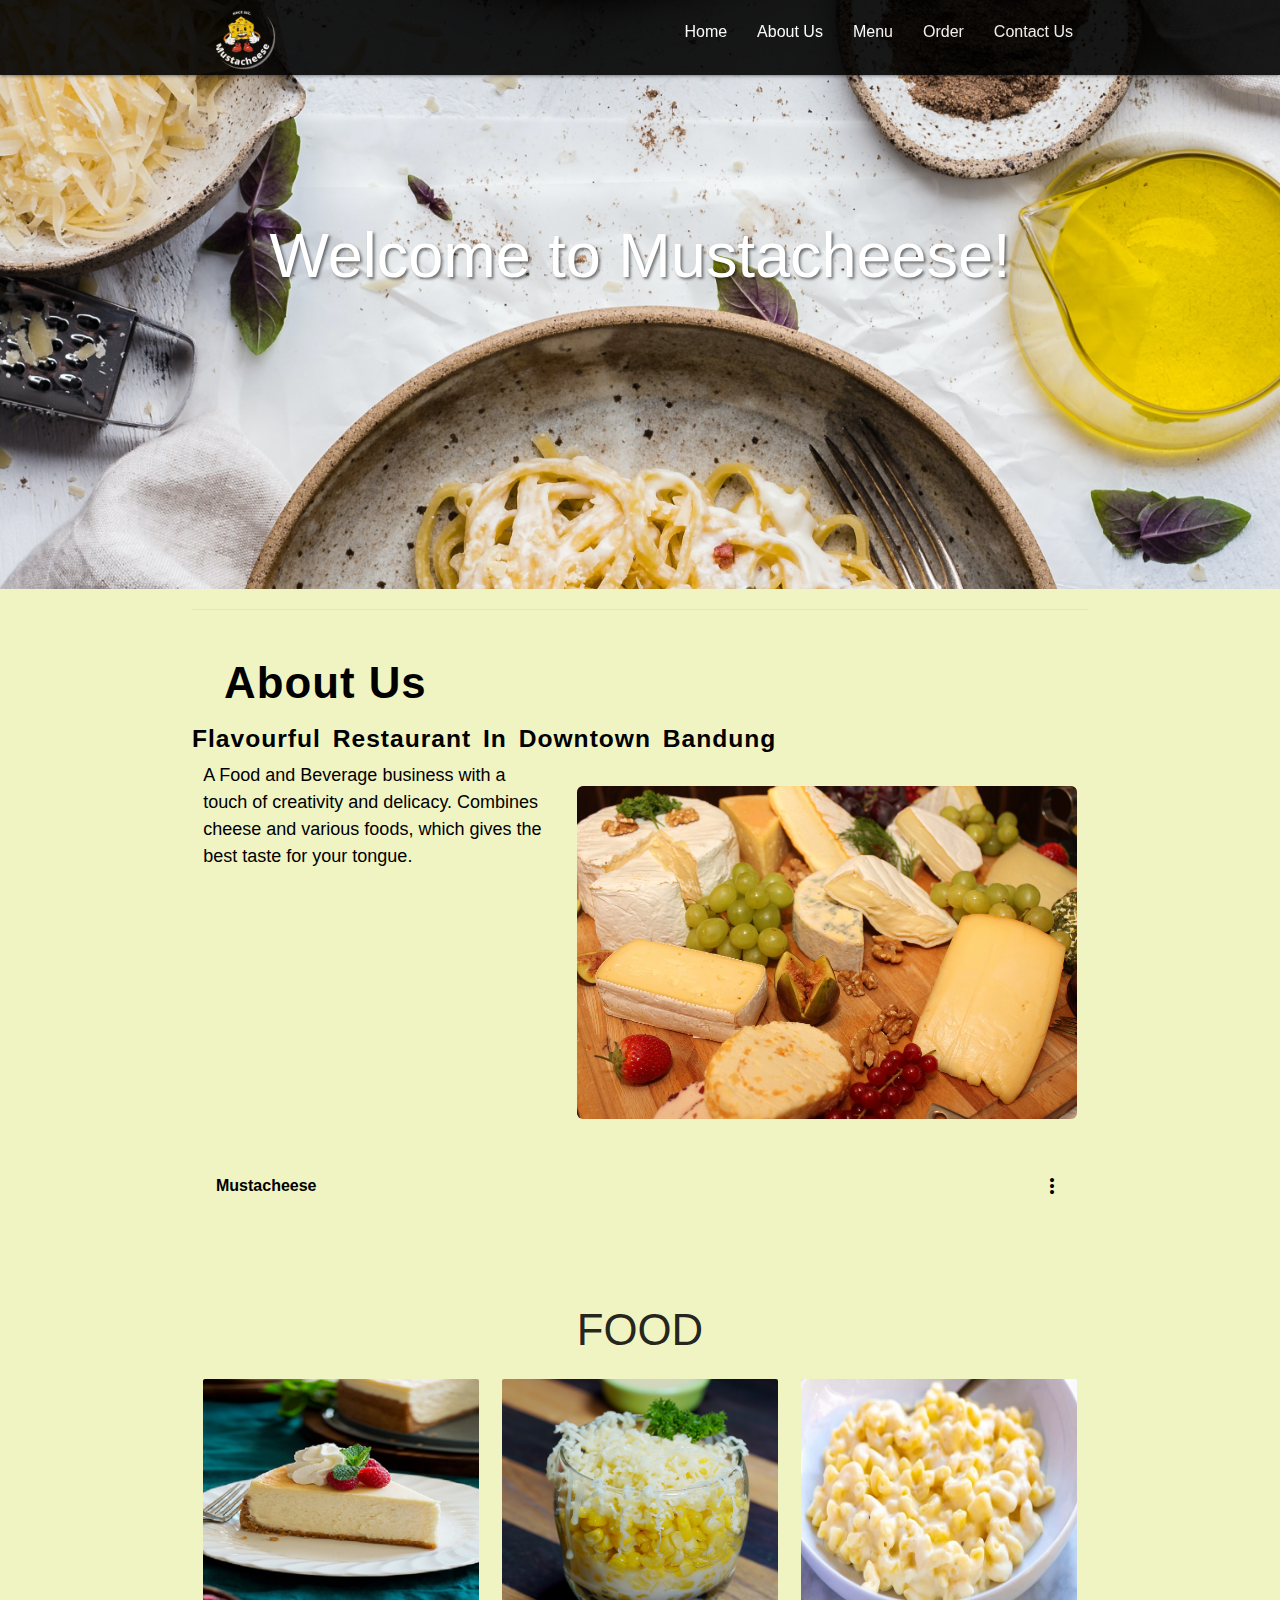
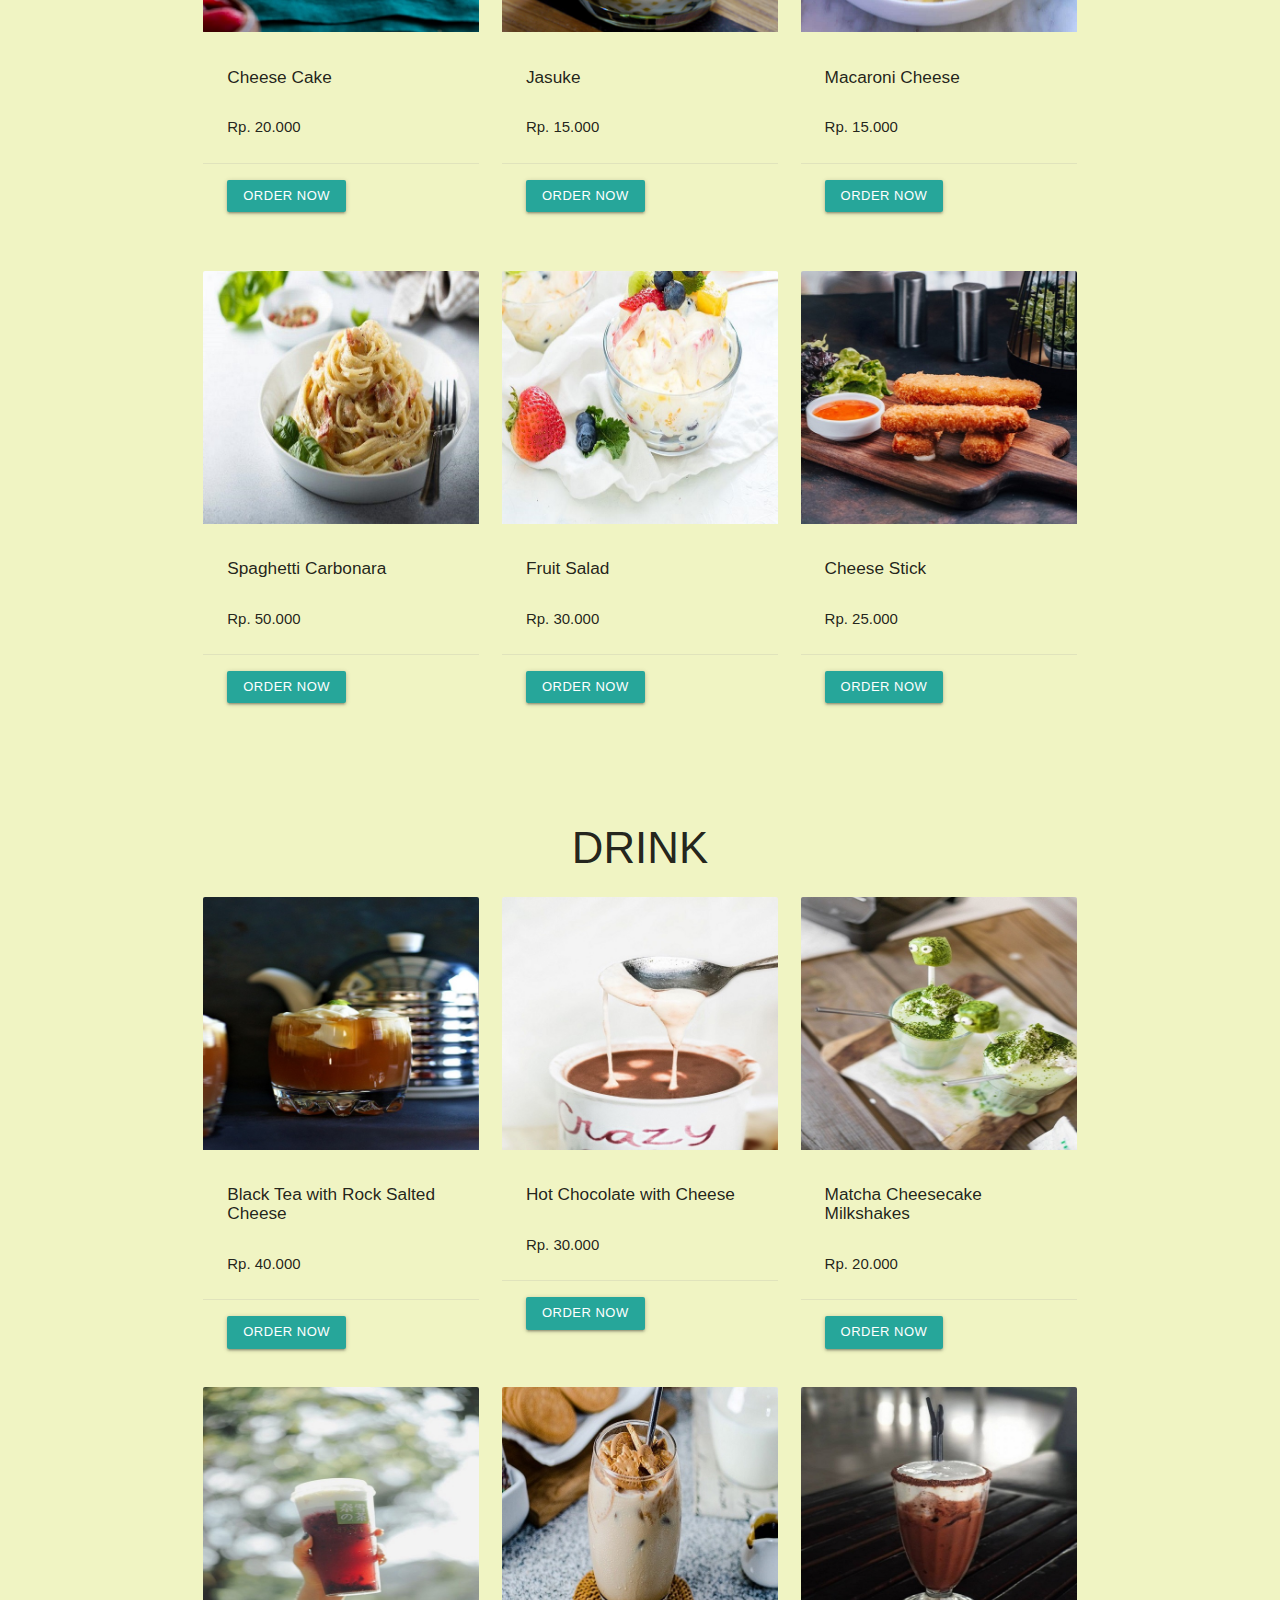
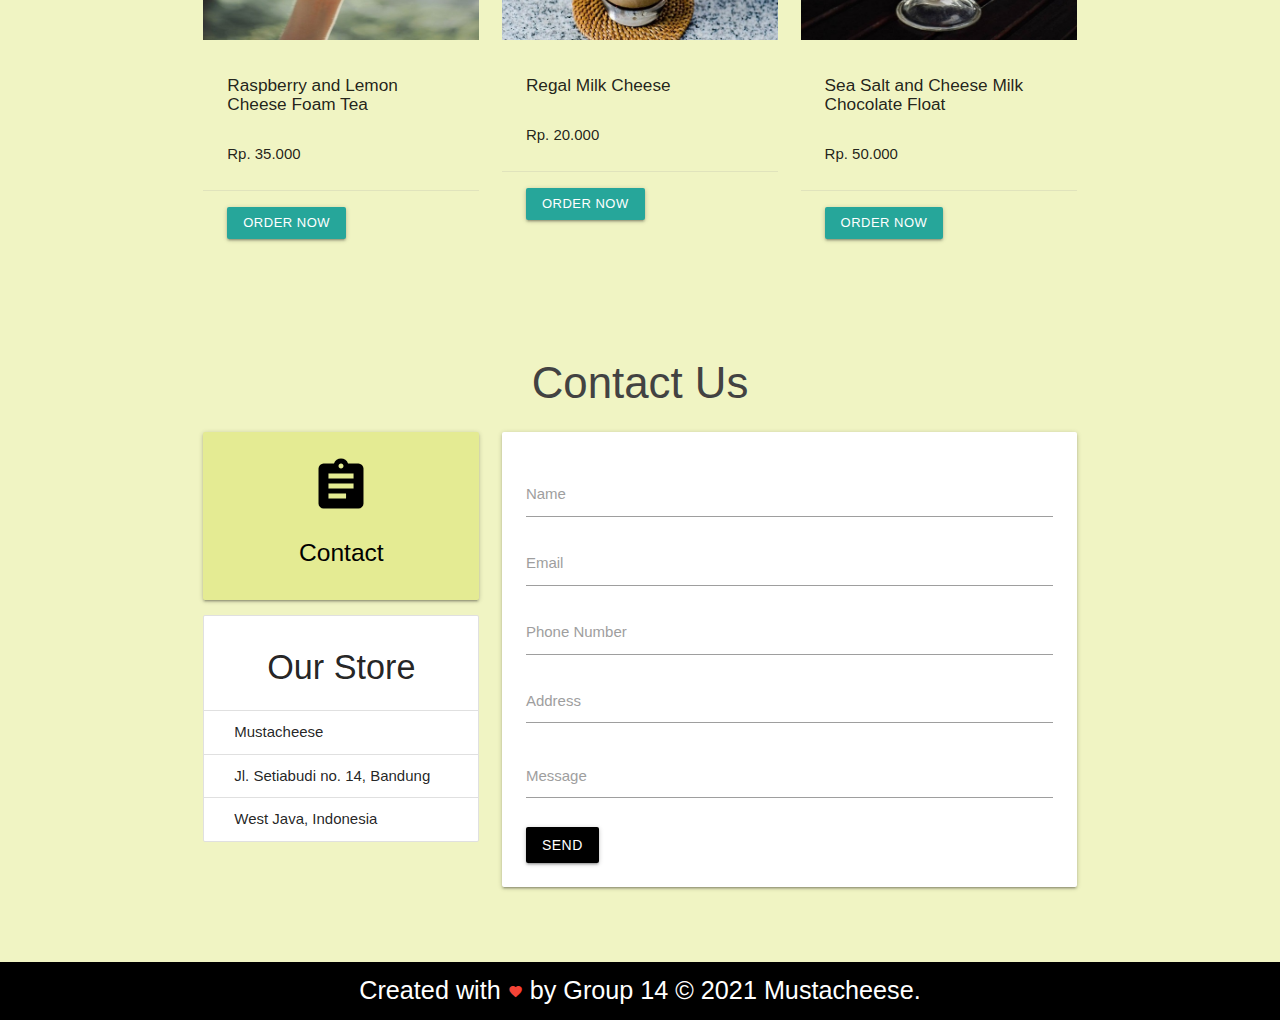
<file: index.html>
<!DOCTYPE html>
<html>
  <head>
    <!--Import Google Icon Font-->
    <link href="https://fonts.googleapis.com/icon?family=Material+Icons" rel="stylesheet" />
    <!--Import materialize.css-->
    <link type="text/css" rel="stylesheet" href="css/materialize.min.css" media="screen,projection" />
    <!-- My CSS -->
    <link rel="stylesheet" href="css/style.css" />
    <!--Let browser know website is optimized for mobile-->
    <meta name="viewport" content="width=device-width, initial-scale=1.0" />
    <title>Mustacheese | Website</title>
  </head>

  <body id="home" class="scrollspy">

    <!-- Start Navbar -->
    <div class="navbar-fixed">
      <nav class="black">
        <div class="container">
          <div class="nav-wrapper">
            <a href="#!" class="brand-logo"><img src="assets/img/logo.png" alt=""></a>
            <a href="#" data-target="mobile-nav" class="sidenav-trigger"><i class="material-icons">menu</i></a>
            <ul class="right hide-on-med-and-down list">
              <li><a href="#home">Home</a></li>
              <li><a href="#about">About Us</a></li>
              <li><a href="#menu">Menu</a></li>
              <li><a href="order.html">Order</a></li>
              <li><a href="#contact">Contact Us</a></li>
            </ul>
          </div>
        </div>
      </nav>
    </div>
    <!-- End Navbar -->
    <!-- Start Sidenav -->
    <ul class="sidenav" id="mobile-nav">
      <li><a href="#home">Home</a></li>
      <li><a href="#about">About Us</a></li>
      <li><a href="#menu">Menu</a></li>
      <li><a href="order.html">Order</a></li>
      <li><a href="#contact">Contact Us</a></li>
    </ul>
    <!-- End Sidenav -->


    <!-- Start Slider -->
    <div class="slider">
      <ul class="slides">
        <li>
          <img src="assets/img/home1.jpg"> 
          <div class="caption">
            <h1>Welcome to Mustacheese!</h1>
          </div>
        </li>
        <li>
          <img src="assets/img/home2.jpg"> 
          <div class="caption">
            <h1>Creativity and Delicacy</h1>
          </div>
        </li>
        <li>
          <img src="assets/img/home3.jpg"> 
          <div class="caption">
            <h1>With Cheese But Not Cheesy</h1>
          </div>
        </li>
      </ul>
    </div>
    <div class="container">
      <div class="divider"></div>
    </div>
    <!-- End Slider -->
    

    <!-- Start About Us -->
    <div id="about" class="scrollspy">
      <div class="container">
          <div class="about-header">
              <h3>About Us</h3>
              <h5>Flavourful Restaurant In Downtown Bandung</h5>
          </div>
          <div class="card lime lighten-4">
              <div class="about-content waves-effect waves-block waves-light">
                  <div class="row activator">
                      <div class="col m5 s12">
                          <p>A Food and Beverage business with a touch of creativity and delicacy. Combines cheese and various foods, which gives the best taste for your tongue.</p>
                      </div>
                      <div class="col m7 s12">
                        <img src="assets/img/about.jpg" alt="">
                      </div>
                  </div>
              </div>
              <div class="card-content">
                  <span class="card-title activator white-text text-darken-4"><p>Mustacheese</p><i class="material-icons right">more_vert</i></span>
              </div>
              <div class="card-reveal">
                  <span class="card-title grey-text text-darken-4"><i class="material-icons right">close</i></span>
                  <p>Let me introduce you, <b>Mustacheese!</b></p>
                  <p>Founded in Bandung 2021.<br>A Food and Beverage business with a touch of creativity and delicacy. Combines cheese and various foods, which gives the best taste for your tongue.</h5>
                  <p>Mustacheese comes with the motto "With Cheese But Not Cheesy" which means a restaurant that serves cheese as main ingredient without compromising the taste and appearance and far from being cheesy.</p>
                  <p>Taste the deliciousness and get ready to become a cheese lover!</p>
              </div>
          </div>
      </div>
    </div>
    <!-- End About Us -->


    <!-- Start Menu -->
    <!-- FOOD -->
    <section id="menu" class="food scrollspy">
    <div class="container">
      <h3 class="center">FOOD</h3>
      <div class="row">
        <div class="col s12 m4">
          <div class="card lime lighten-4">
            <div class="card-image">
              <img src="assets/img/Makanan/1.jpg"class="responsive-img materialboxed">
            </div>
            <div class="card-content">
              <h6>Cheese Cake</h6>
              <p><br>Rp. 20.000</p>
            </div>
            <div class="card-action">
              <a href="order.html" class="waves-effect waves-light btn-small">Order now</a>
            </div>
          </div>
        </div>
        <div class="col s12 m4">
          <div class="card lime lighten-4">
            <div class="card-image">
              <img src="assets/img/Makanan/2.png" class="responsive-img materialboxed">
            </div>
            <div class="card-content">
              <h6>Jasuke</h6>
              <p><br>Rp. 15.000</p>
            </div>
            <div class="card-action">
              <a href="order.html" class="waves-effect waves-light btn-small">Order now</a>
            </div>
          </div>
        </div>
        <div class="col s12 m4">
          <div class="card lime lighten-4">
            <div class="card-image">
              <img src="assets/img/Makanan/3.jpg" class="responsive-img materialboxed">
            </div>
            <div class="card-content">
              <h6>Macaroni Cheese</h6>
              <p><br>Rp. 15.000</p>
            </div>
            <div class="card-action">
              <a href="order.html" class="waves-effect waves-light btn-small">Order now</a>
            </div>
          </div>
        </div>
      </div>
      <div class="row">
        <div class="col s12 m4">
          <div class="card lime lighten-4">
            <div class="card-image">
              <img src="assets/img/Makanan/4.jpg"class="responsive-img materialboxed">
            </div>
            <div class="card-content">
              <h6>Spaghetti Carbonara</h6>
              <p><br>Rp. 50.000</p>
            </div>
            <div class="card-action">
              <a href="order.html" class="waves-effect waves-light btn-small">Order now</a>
            </div>
          </div>
        </div>
        <div class="col s12 m4">
          <div class="card lime lighten-4">
            <div class="card-image">
              <img src="assets/img/Makanan/5.jpg" class="responsive-img materialboxed">
            </div>
            <div class="card-content">
              <h6>Fruit Salad</h6>
              <p><br>Rp. 30.000</p>
            </div>
            <div class="card-action">
              <a href="order.html" class="waves-effect waves-light btn-small">Order now</a>
            </div>
          </div>
        </div>
        <div class="col s12 m4">
          <div class="card lime lighten-4">
            <div class="card-image">
              <img src="assets/img/Makanan/6.jpg" class="responsive-img materialboxed">
            </div>
            <div class="card-content">
              <h6>Cheese Stick</h6>
              <p><br>Rp. 25.000</p>
            </div>
            <div class="card-action">
              <a href="order.html" class="waves-effect waves-light btn-small">Order now</a>
            </div>
          </div>
        </section>

    <!-- Drink -->
    <section id="drink" class="drink scrollspy">
    <div class="container">
    <h3 class="center">DRINK</h3>
      <div class="row">
        <div class="col s12 m4">
          <div class="card lime lighten-4">
            <div class="card-image">
              <img src="assets/img/Minuman/1.jpg" class="responsive-img materialboxed">
            </div>
            <div class="card-content">
              <h6>Black Tea with Rock Salted Cheese</h6>
              <p><br>Rp. 40.000</p>
            </div>
            <div class="card-action">
              <a href="order.html" class="waves-effect waves-light btn-small">Order now</a>
            </div>
          </div>
        </div>
        <div class="col s12 m4">
          <div class="card lime lighten-4">
            <div class="card-image">
              <img src="assets/img/Minuman/2.jpg" class="responsive-img materialboxed">
            </div>
            <div class="card-content">
              <h6>Hot Chocolate with Cheese</h6>
              <p><br>Rp. 30.000</p>
            </div>
            <div class="card-action">
              <a href="order.html" class="waves-effect waves-light btn-small">Order now</a>
            </div>
          </div>
        </div>
        <div class="col s12 m4">
          <div class="card lime lighten-4">
            <div class="card-image">
              <img src="assets/img/Minuman/3.jpg" class="responsive-img materialboxed">
            </div>
            <div class="card-content">
              <h6>Matcha Cheesecake Milkshakes</h6>
              <p><br>Rp. 20.000</p>
            </div>
            <div class="card-action">
              <a href="order.html" class="waves-effect waves-light btn-small">Order now</a>
            </div>
          </div>
        </div>
        <div class="row">
        <div class="col s12 m4">
          <div class="card lime lighten-4">
            <div class="card-image">
              <img src="assets/img/Minuman/4.jpg" class="responsive-img materialboxed">
            </div>
            <div class="card-content">
              <h6>Raspberry and Lemon Cheese Foam Tea</h6>
              <p><br>Rp. 35.000</p>
            </div>
            <div class="card-action">
              <a href="order.html" class="waves-effect waves-light btn-small">Order now</a>
            </div>
          </div>
        </div>
        <div class="col s12 m4">
          <div class="card lime lighten-4">
            <div class="card-image">
              <img src="assets/img/Minuman/5.jpg" class="responsive-img materialboxed">
            </div>
            <div class="card-content">
              <h6>Regal Milk Cheese</h6>
              <p><br>Rp. 20.000</p>
            </div>
            <div class="card-action">
              <a href="order.html" class="waves-effect waves-light btn-small">Order now</a>
            </div>
          </div>
        </div>
        <div class="col s12 m4">
          <div class="card lime lighten-4">
            <div class="card-image">
              <img src="assets/img/Minuman/6.jpg" class="responsive-img materialboxed">
            </div>
            <div class="card-content">
              <h6>Sea Salt and Cheese Milk Chocolate Float</h6>
              <p><br></p>Rp. 50.000
            </div>
            <div class="card-action">
              <a href="order.html" class="waves-effect waves-light btn-small">Order now</a>
            </div>
          </div>
        </div>
      </div>
    </div>
    </section>
    <!-- End Menu -->


    <!-- contact us -->
    <section id="contact" class="contact scrollspy">
      <div class="container">
        <h3 class="light grey-text text-darken-3 center">Contact Us</h3>
        <div class="row">
          <div class="col m4 s12">
            <div class="card-panel center" style="color: black; background-color: #e4eb93;">
              <i class="material-icons medium ">assignment</i>
              <h5>Contact</h5>
            </div>
            <ul class="collection with-header">
              <li class="collection-header center"><h4>Our Store</h4></li>
              <li class="collection-item">Mustacheese</li>
              <li class="collection-item">Jl. Setiabudi no. 14, Bandung</li>
              <li class="collection-item">West Java, Indonesia</li>
  
            </ul>
          </div>
  
          <div class="col m8 s12">
            <form>
              <div class="card-panel">
                <div class="input-field">
                  <input type="text" name="name" id="name" required class="validate">
                  <label for="name">Name</label>
                </div>
                <div class="input-field">
                  <input type="email" name="email" id="email" class="validate" >
                  <label for="email">Email</label>
                </div>
                <div class="input-field">
                  <input type="text" name="phone" id="phone">
                  <label for="phone">Phone Number</label>
                </div>
                <div class="input-field">
                  <textarea name="message" id="message" class="materialize-textarea"></textarea>
                  <label for="message">Address</label>
                </div>
                <div class="input-field">
                  <textarea name="message" id="message" class="materialize-textarea"></textarea>
                  <label for="message">Message</label>
                </div>
                <button type="submit" class="btn black">Send</button>
              </div>
            </form>
          </div>
        </div>
      </div>
    </section>
    <!-- end contact us -->


    <!-- Footer -->
    <footer class="black center white-text">
      <p class="flow-text">Created with <i class="tiny material-icons red-text">favorite</i> by Group 14 &copy; 2021 Mustacheese.</p>
    </footer>
    <!-- End footer -->
  

    <!--JavaScript at end of body for optimized loading-->
    <script type="text/javascript" src="js/materialize.min.js"></script>
    <script>
      const sideNav = document.querySelectorAll(".sidenav");
      M.Sidenav.init(sideNav);

      const slider = document.querySelectorAll('.slider');
      M.Slider.init(slider, {
        indicators: false,
        height: 500,
        transition: 900,
        interval: 3000
        });

      const scroll = document.querySelectorAll('.scrollspy');
      M.ScrollSpy.init(scroll, {
        scrollOffset: 50
        });

      const materialbox = document.querySelectorAll('.materialboxed');
      M.Materialbox.init(materialbox);
    </script>
  </body>
</html>
</file>
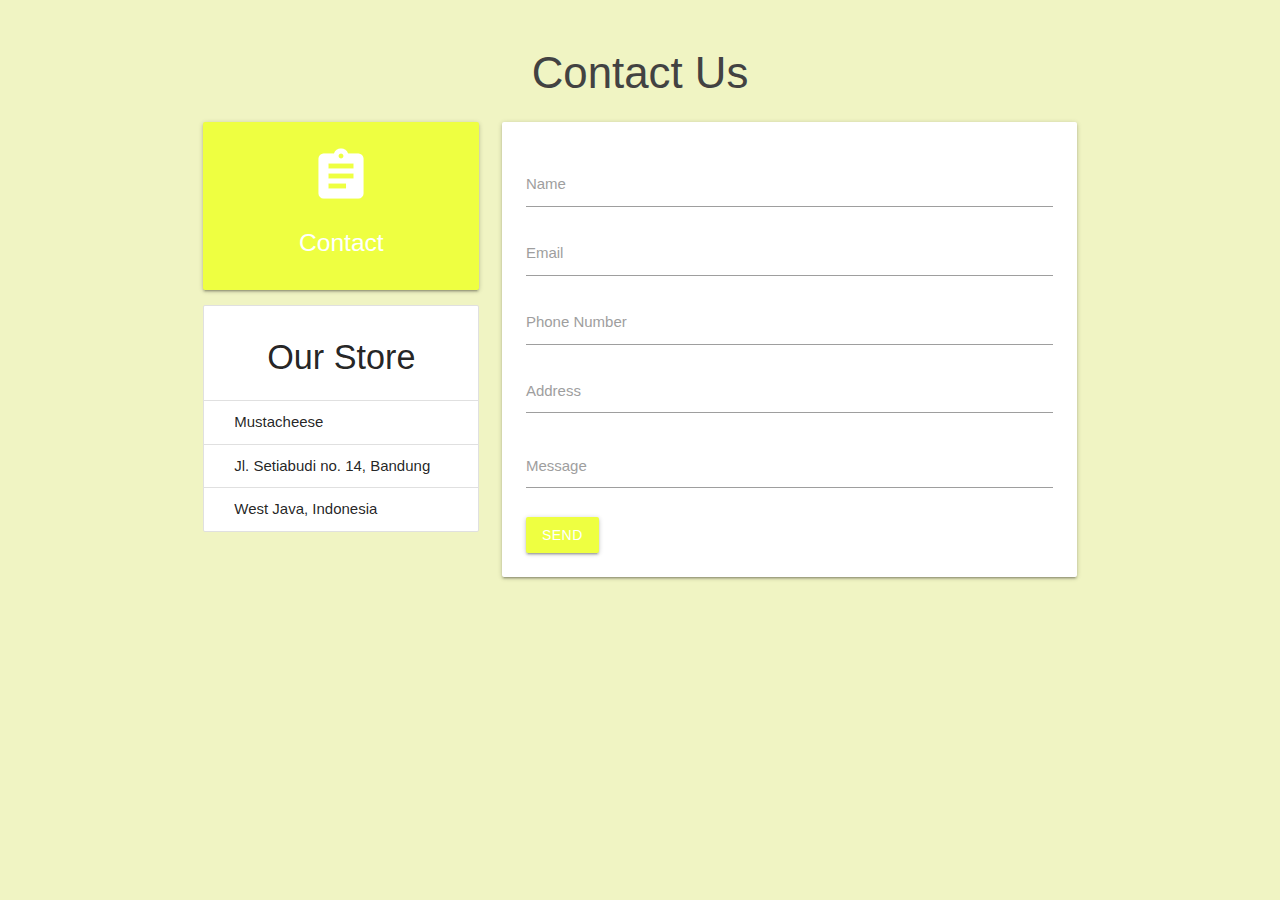
<file: contact.html>
<!DOCTYPE html>
<html lang="en">
<head>
    <!--Import Google Icon Font-->
    <link href="https://fonts.googleapis.com/icon?family=Material+Icons" rel="stylesheet">
      
    <!--Import materialize.css-->
    <link type="text/css" rel="stylesheet" href="css/materialize.min.css"  media="screen,projection"/>



    <!-- my CSS -->
    <link rel="stylesheet" href="css/style.css">



    <!--Let browser know website is optimized for mobile-->
    <meta name="viewport" content="width=device-width, initial-scale=1.0"/>
</head>
<body>
    <!-- contact us -->
<section id="contact" class="contact scrollspy">
    <div class="container">
      <h3 class="light grey-text text-darken-3 center">Contact Us</h3>
      <div class="row">
        <div class="col m4 s12">
          <div class="card-panel  lime accent-2 center white-text">
            <i class="material-icons medium ">assignment</i>
            <h5>Contact</h5>
          </div>
          <ul class="collection with-header">
            <li class="collection-header center"><h4>Our Store</h4></li>
            <li class="collection-item">Mustacheese</li>
            <li class="collection-item">Jl. Setiabudi no. 14, Bandung</li>
            <li class="collection-item">West Java, Indonesia</li>

          </ul>
        </div>

        <div class="col m8 s12">
          <form>
            <div class="card-panel">
              <div class="input-field">
                <input type="text" name="name" id="name" required class="validate">
                <label for="name">Name</label>
              </div>
              <div class="input-field">
                <input type="email" name="email" id="email" class="validate" >
                <label for="email">Email</label>
              </div>
              <div class="input-field">
                <input type="text" name="phone" id="phone">
                <label for="phone">Phone Number</label>
              </div>
              <div class="input-field">
                <textarea name="message" id="message" class="materialize-textarea"></textarea>
                <label for="message">Address</label>
              </div>
              <div class="input-field">
                <textarea name="message" id="message" class="materialize-textarea"></textarea>
                <label for="message">Message</label>
              </div>
              <button type="submit" class="btn lime accent-2">Send</button>
            </div>
          </form>
        </div>

      </div>
    </div>
  </section>











   <!--JavaScript at end of body for optimized loading-->
   <script type="text/javascript" src="js/materialize.min.js"></script>

</body>
</html>
</file>
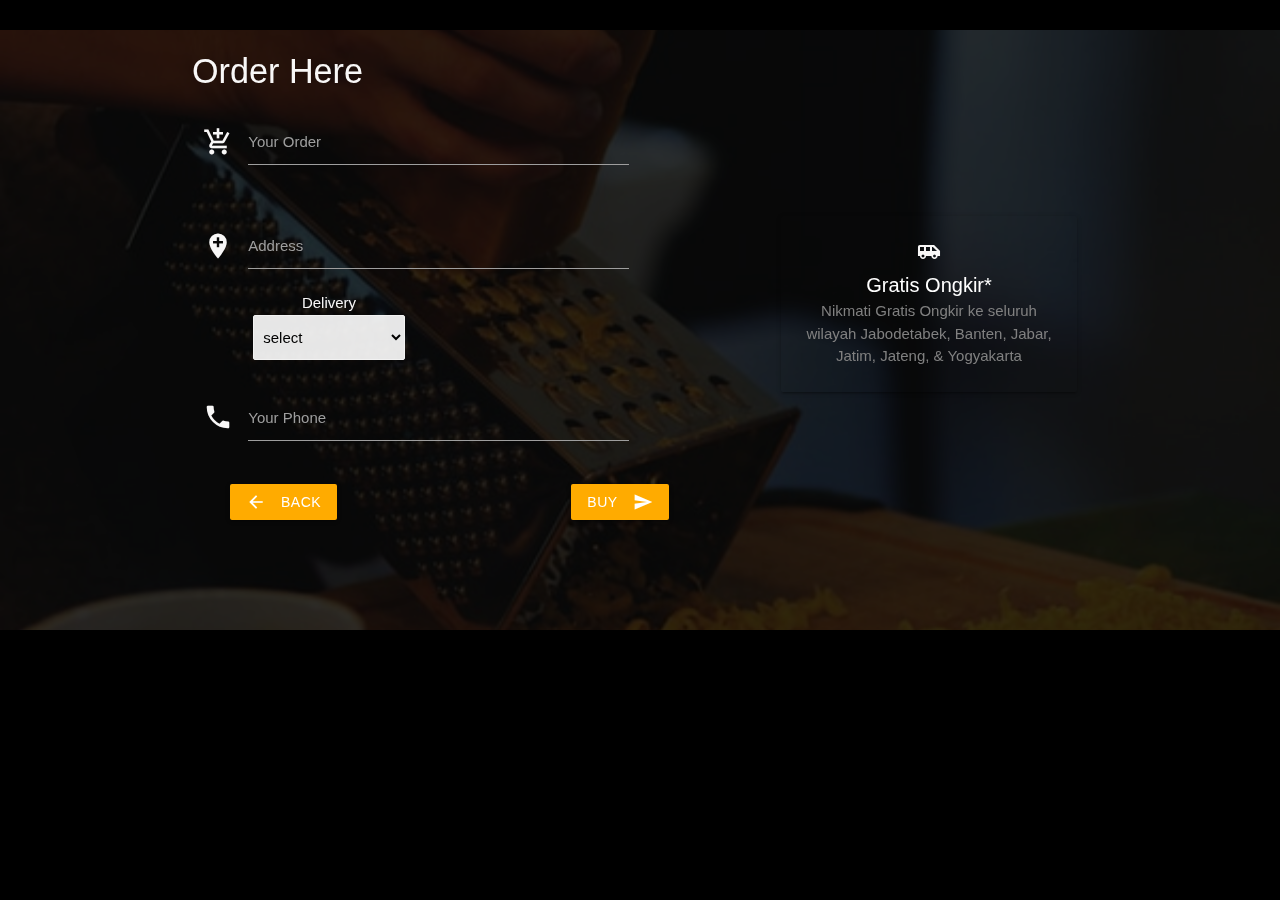
<file: order.html>
<!DOCTYPE html>
<html>
<head>
    <!--Import Google Icon Font-->
    <link href="https://fonts.googleapis.com/icon?family=Material+Icons" rel="stylesheet">
    <!--Import materialize.css-->
    <link type="text/css" rel="stylesheet" href="css/materialize.min.css"  media="screen,projection"/>
    <link rel="stylesheet" href="css/style.css">
    <link rel="stylesheet" href="https://use.fontawesome.com/releases/v5.14.0/css/all.css">

    <!--Let browser know website is optimized for mobile-->
    <meta name="viewport" content="width=device-width, initial-scale=1.0"/>
    <title>Mustacheese | Order</title>
</head>

<body class="black">
    <section id="order" class="order scrollspy">
        <div class="parallax-container">
            <div class="parallax"><img src="assets/img/parallax4.png"></div>
            <div class="container">
                <h4>Order Here</h4>
                <div class="row">
                    <div class="input-field col m6 s12">
                    <i class="material-icons prefix">add_shopping_cart</i>
                    <input id="add_shopping_cart" type="tel" class="validate white-text">
                    <label for="add_shopping_cart">Your Order</label>
                    </div>
                </div>
                <div class="row">
                    <div class="input-field col m6 s12">
                        <i class="material-icons prefix">add_location</i>
                        <input id="add_location" type="text" class="validate white-text">
                        <label for="add_location">Address</label>
                    </div>
                    <div class="col m6 s12 center">
                        <div class="card-panel center">
                            <i class="material-icons">airport_shuttle</i>
                            <p class="ongkir">Gratis Ongkir*</p>
                            <p class="nikmati">Nikmati Gratis Ongkir ke seluruh wilayah
                                Jabodetabek, Banten, Jabar, Jatim, Jateng, & Yogyakarta</p>
                        </div>
                    </div>
                </div>
                <div class="row">
                    <div class="col m3 s4 center">
                        <div class="select">
                        <p>Delivery</p>
                        <select class="browser-default">
                        <option value="" disabled selected>select</option>
                        <option value="JNE">JNE</option>
                        <option value="JNT">JNT</option>
                        <option value="POS INDONESIA">POS INDONESIA</option>
                        </select>
                        </div>
                    </div>
                </div>
                <div class="row">
                    <div class="input-field col m6 s12">
                        <i class="material-icons prefix">local_phone</i>
                        <input id="local_phone" type="text" class="validate white-text">
                        <label for="local_phone">Your Phone</label>
                    </div>
                </div>
            </div>
                <button class="btn waves-effect amber accent-4 white-text" type="submit" name="action">
                    <i class="material-icons left">arrow_back</i>
                    <a href="index.html" class="white-text">BACK</a>
                </button>
                <button class="btn waves-effect amber accent-4 white-text" type="submit" name="action">BUY
                    <i class="material-icons right">send</i>
                </button>
                </form>
                </button>
            </div>
        </div>
    </section>


    <!--JavaScript at end of body for optimized loading-->
    <script type="text/javascript" src="js/materialize.min.js"></script>
    <script>

        const parallax = document.querySelectorAll('.parallax');
        M.Parallax.init(parallax);

        const scroll = document.querySelectorAll('.scrollspy');
        M.ScrollSpy.init(scroll, {
            scrollOffset: 100
        });

        const formSelect = document.querySelectorAll('.formSelect');
        M.FormSelect.init(formSelect);
        
    </script>
    
</body>
</html>
</file>
<file: css/style.css>
* {
  padding: 0;
  margin: 0;
}

body {
  font-family: Roboto, sans-serif;
  background-color: #f0f4c3;
}


/* Navbar */
nav {
  height: 75px;
  opacity: 0.9;
}

.brand-logo img {
  width: 100px !important;
  height: 100px !important;
  margin-top: -14px !important;
}

.nav-wrapper ul li a {
  font-weight: 500;
  font-size: 16px;
}
.nav-wrapper ul li a:hover {
  opacity: 0.9;
}


/* Slider */
.slides {
  height: 600px !important;
}
.slider {
  margin-top: -75px;
  margin-bottom: 120px !important;
}

.slider h1 {
  text-shadow: 2px 2px 3px rgba(0,0,0,0.5) !important;
}
.caption {
  margin-top: 100px;
  text-align: center;
}


/* About Us */
#about {
  padding: 20px 0 40px 0;
  }
.about-header {
  color: #000;
  letter-spacing: 1px;
}

.about-header h3 {
  margin-left: 32px;
  font-weight: 700;
}

.about-header h5 {
  word-spacing: 4px;
  font-weight: 700;
}

.card {
  box-shadow: none;
}

.about-content {
  height: fit-content;
}

.about-content .row .col p {
  color: #000;
  font-size: 18px;
}

.about-content .row .col img {
  margin-top: 24px;
  max-width: 100% !important;
  max-height: 100% !important;
  border-radius: 6px;
}

.card-content span p {
  float: left;
  font-size: 16px;
  font-weight: 600;
  color: #000;
}

.card-content span i {
  color: #000;
}

.card-reveal {
  opacity: 0.95;
}

.card-reveal p {
  font-size: 18px;
}

@media (max-width: 768px) {
  .about-header h3 {
      font-size: 32px;
      margin-bottom: 16px;
      margin-left: 24px;
  }

  .about-header h5 {
      font-size: 20px;
  }

  .about-content .row .col img {
      margin-top: 10px;
  }

  .about-content .row .col p {
      font-size: 16px;
  }

  .card-content span p {
      font-size: 14px;
  }

  .card-reveal h5 {
      font-size: 18px;
  }

  .card-reveal p {
      font-size: 16px;
  }
}


/* menu */
#menu {
  padding: 20px 0 40px 0;
}


/* Order */
.order .parallax-container {
  height: 600px;
}

.order .parallax-container .parallax img {
  opacity: 0.2 !important;
}

#order {
  margin-bottom:30px ;
  padding-top: 30px;
  color: rgb(248, 247, 247);
}

.parallax .container .row .input-field {
  margin-top: 40px;
}

.parallax-container .btn {
  margin-left: 230px;
}

.parallax-container .container .row .col .select {
  margin-left: 50px;
}

.parallax-container .container .row .col .select p {
  font-size: 15px;
  margin-top: -20px;
}

.parallax-container .container .row .col .card-panel {
  background-color: transparent;
  margin-left: 130px;
  margin-bottom: -150px;
}

.ongkir {
  color: white;
  font-size: 20px;
}

.nikmati {
  color: gray;
  font-size: 15px;
}


/* contact us */
#contact {
  padding: 20px 0 40px 0;
}


/* footer */
footer {
  padding: 10px 0;
}
</file>
